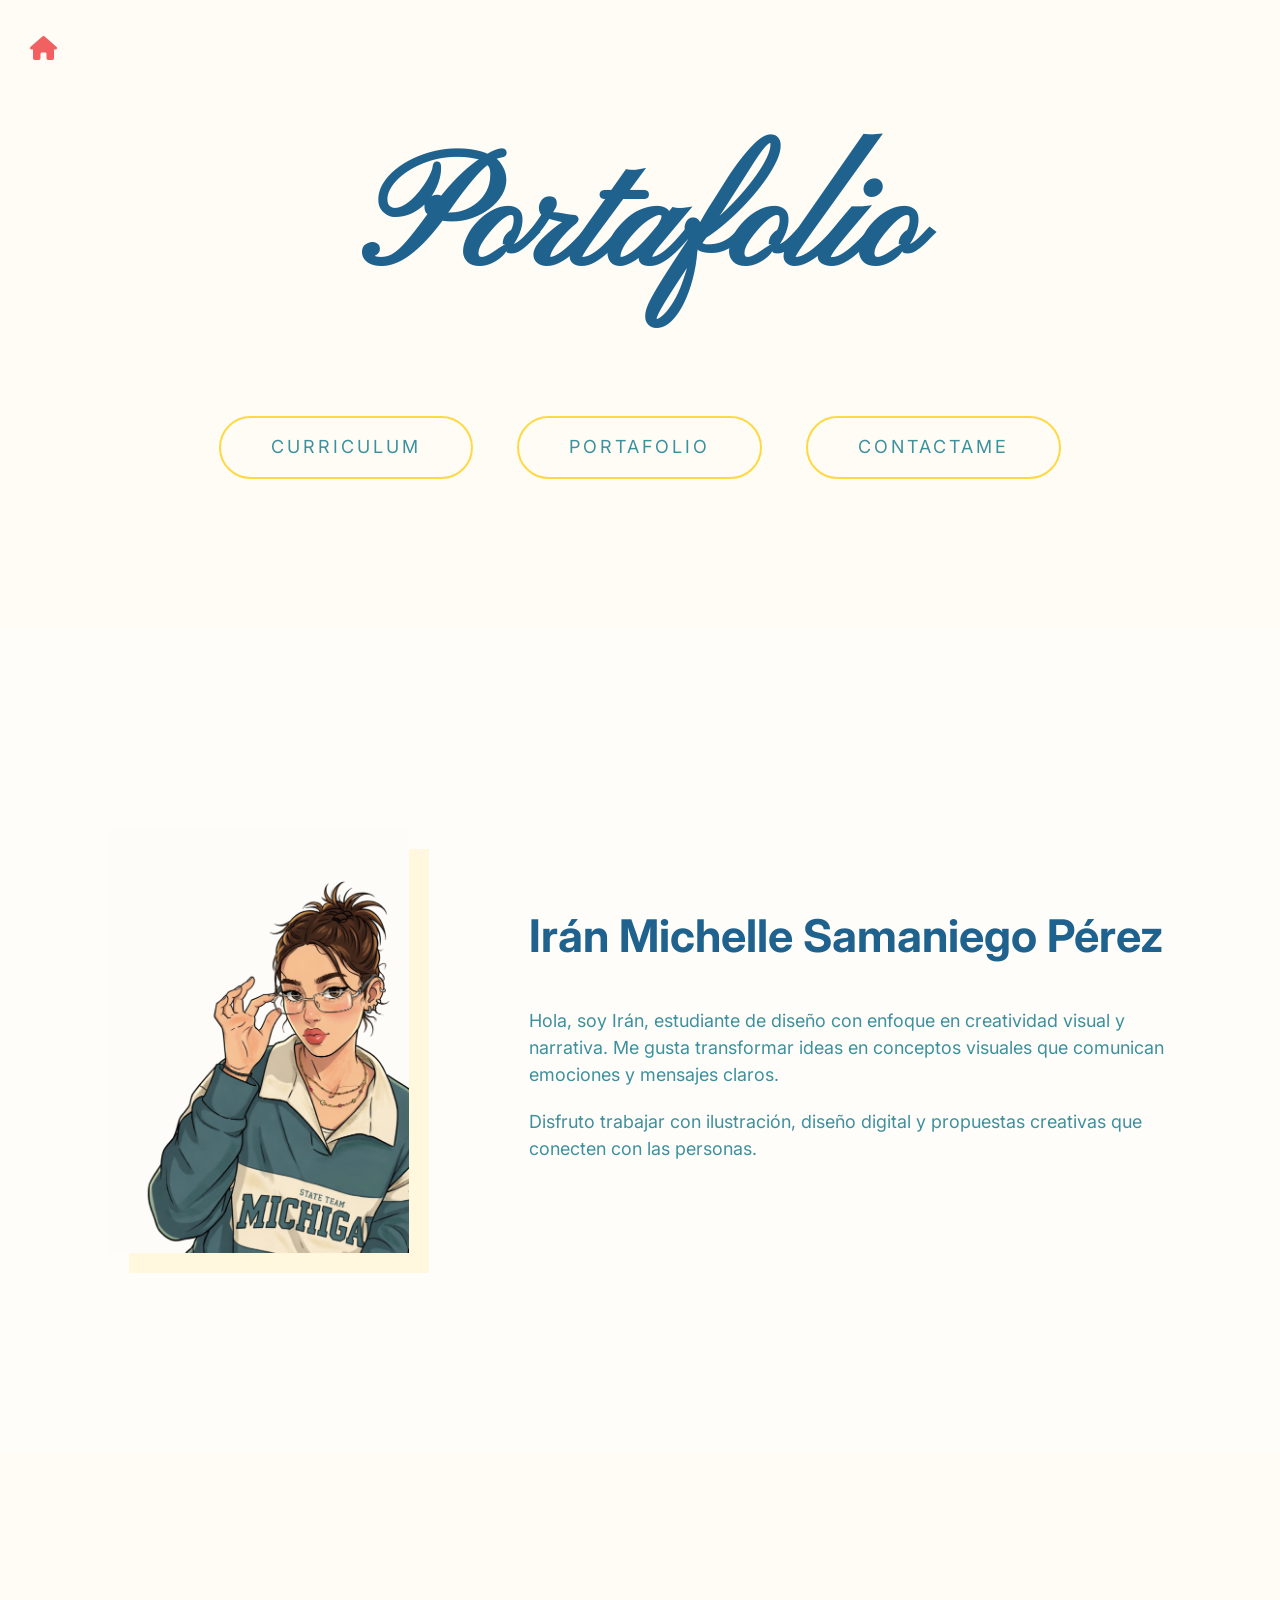
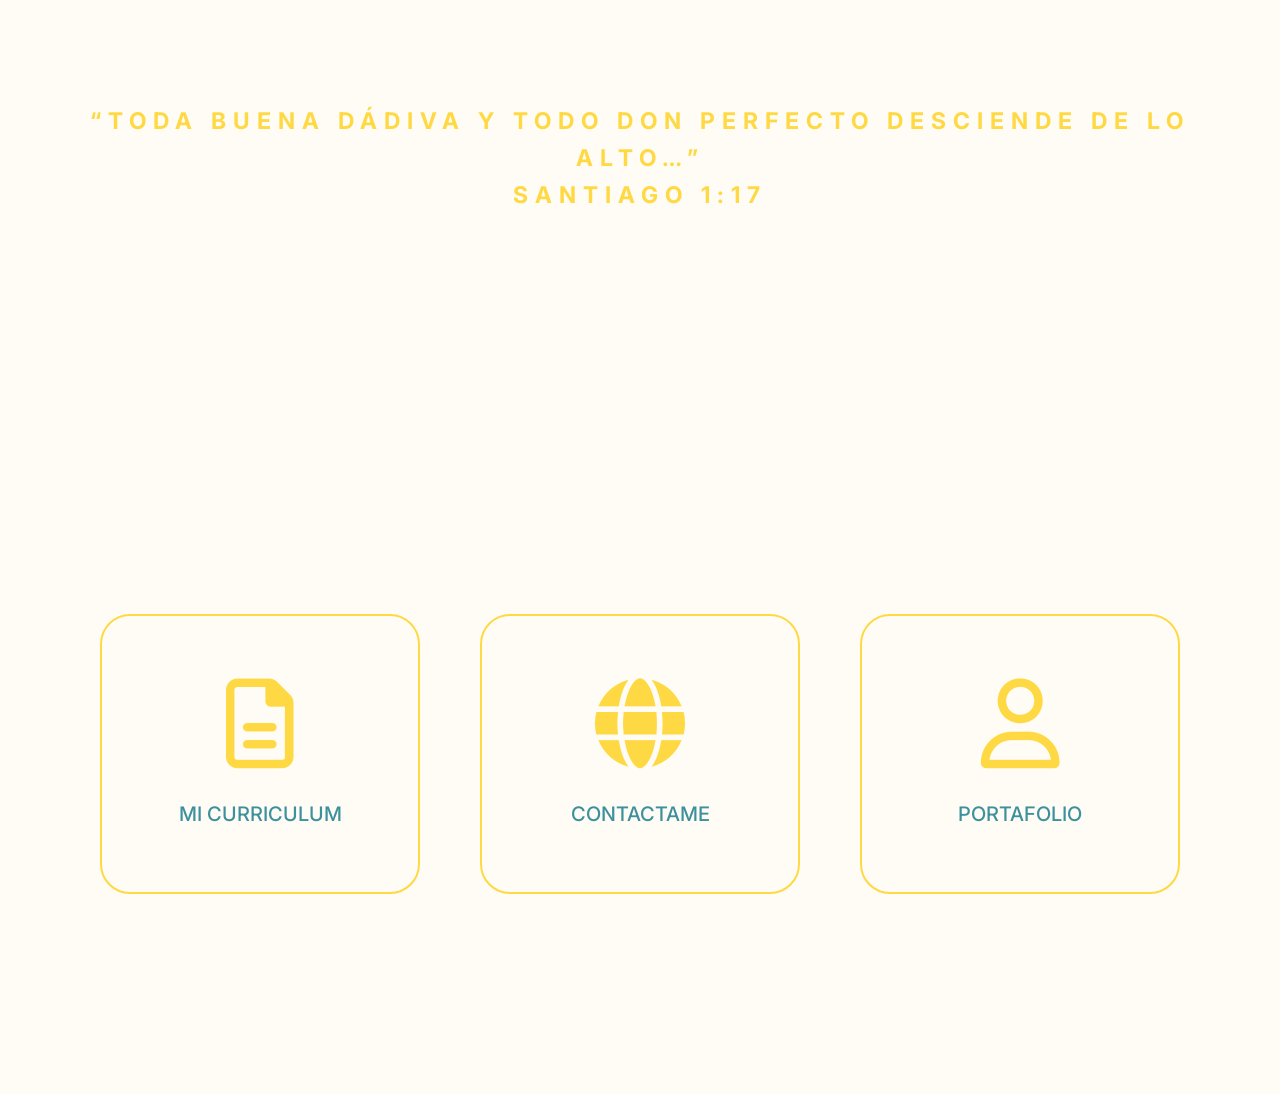
<file: index.html>
<!DOCTYPE html>
<html lang="es">
<head>
    <meta charset="UTF-8">
    <meta name="viewport" content="width=device-width, initial-scale=1.0">
    <title>Portafolio de Irán Michelle</title>

    <link href="https://fonts.googleapis.com/css2?family=Pinyon+Script&family=Inter:wght@300;400;600&display=swap" rel="stylesheet">
    
    <link rel="stylesheet" href="https://cdnjs.cloudflare.com/ajax/libs/font-awesome/6.0.0/css/all.min.css">

    <link rel="stylesheet" href="style.css">
</head>

<body>

<header>
    <a href="index.html" class="home-icon">
        <i class="fas fa-home"></i>
    </a>

    <h1 class="main-title">Portafolio</h1>

    <nav class="top-nav">
        <a href="curriculum.html">CURRICULUM</a>
        <a href="portafolio.html">PORTAFOLIO</a>
        <a href="contacto.html">CONTACTAME</a>
    </nav>
</header>

<section class="profile-section">
    <div class="profile-container">
        <img src="images/foto.png" alt="Perfil de Irán Michelle" class="profile-image">

        <div class="profile-text">
            <h2>Irán Michelle Samaniego Pérez</h2>
            <p>Hola, soy Irán, estudiante de diseño con enfoque en creatividad visual y narrativa. Me gusta transformar ideas en conceptos visuales que comunican emociones y mensajes claros.</p>
            <p>Disfruto trabajar con ilustración, diseño digital y propuestas creativas que conecten con las personas.</p>
        </div>

    </div> 
</section>

<p class="profile-quote">
    “TODA BUENA DÁDIVA Y TODO DON PERFECTO DESCIENDE DE LO ALTO…”<br>
    SANTIAGO 1:17
</p>

<section class="nav-boxes">

    <a href="curriculum.html" class="nav-box">
        <i class="far fa-file-lines"></i>
        <span>MI CURRICULUM</span>
    </a>

    <a href="contacto.html" class="nav-box">
        <i class="fas fa-globe"></i>
        <span>CONTACTAME</span>
    </a>

    <a href="portafolio.html" class="nav-box">
        <i class="far fa-user"></i>
        <span>PORTAFOLIO</span>
    </a>
</section>

</body>
</html>
</file>
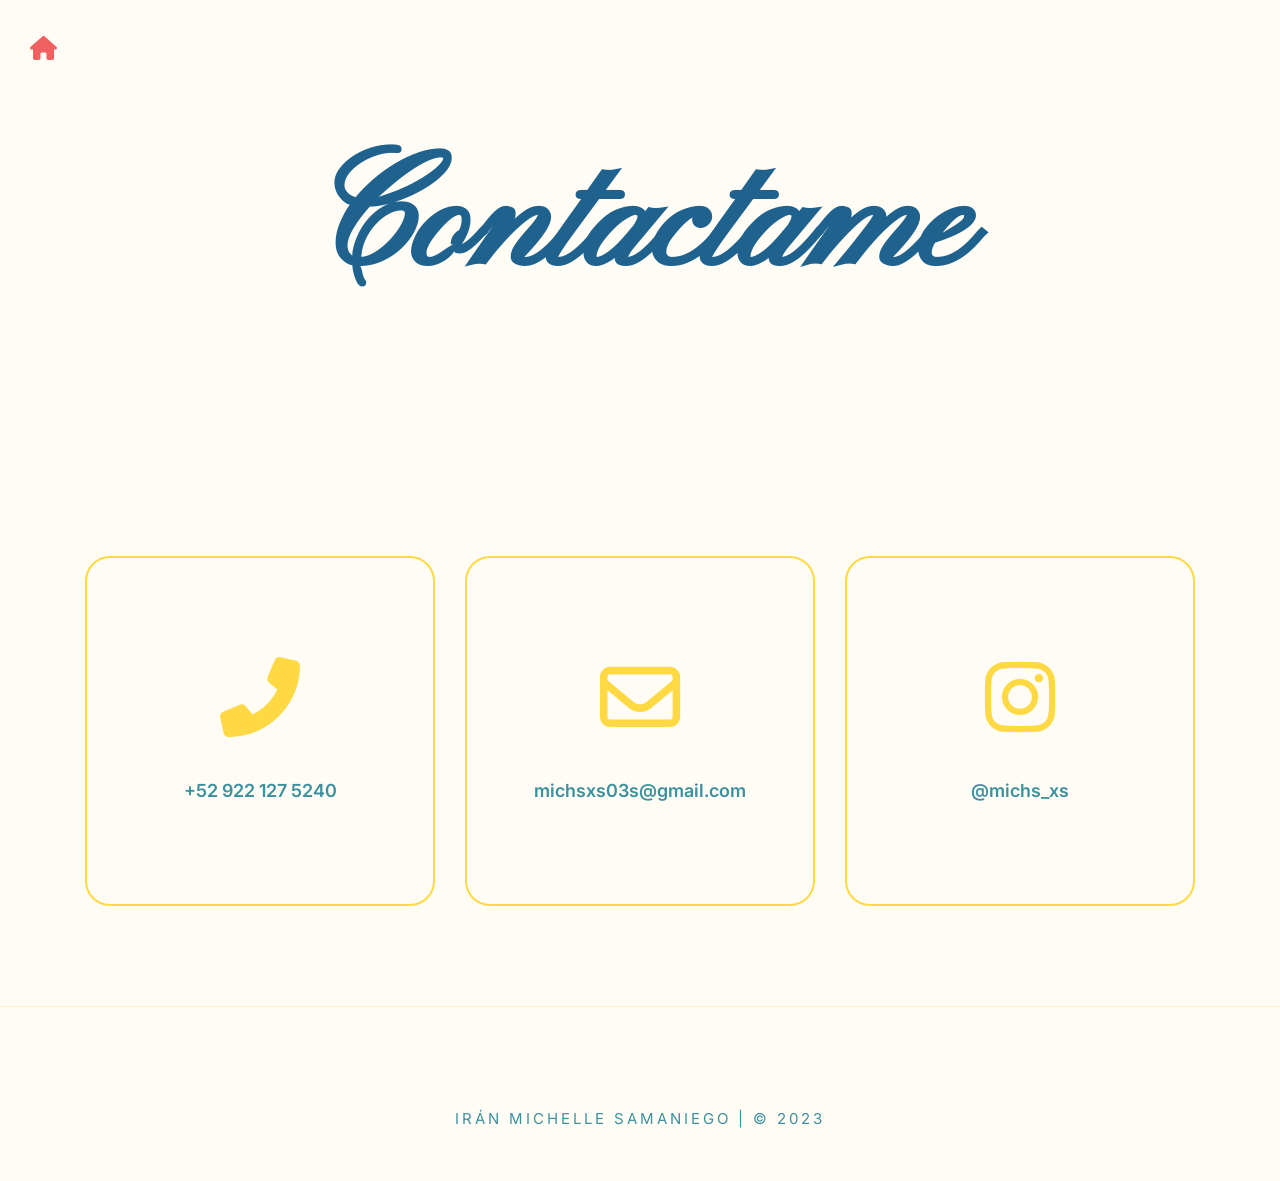
<file: contacto.html>
<!DOCTYPE html>
<html lang="es">
<head>
    <meta charset="UTF-8">
    <meta name="viewport" content="width=device-width, initial-scale=1.0">
    <title>Contacto - Irán Michelle</title>
    
    <link href="https://fonts.googleapis.com/css2?family=Inter:wght@300;400;600&family=Pinyon+Script&display=swap" rel="stylesheet">
    
    <link rel="stylesheet" href="https://cdnjs.cloudflare.com/ajax/libs/font-awesome/6.0.0-beta3/css/all.min.css">
    
    <link rel="stylesheet" href="contacto-style.css">
</head>
<body>

    <header>
        <a href="index.html" class="home-icon"><i class="fas fa-home"></i></a>
        <h1 class="main-title">Contactame</h1>
    </header>

    <main class="contact-container">
        <div class="contact-card">
            <i class="fas fa-phone-alt contact-icon"></i>
            <p class="contact-data">+52 922 127 5240</p>
        </div>

        <div class="contact-card">
            <i class="far fa-envelope contact-icon"></i>
            <p class="contact-data">michsxs03s@gmail.com</p>
        </div>

        <a href="https://www.instagram.com/michs_xs" target="_blank" class="contact-link">
    <div class="contact-card">
        <i class="fab fa-instagram contact-icon"></i>
        <p class="contact-data">@michs_xs</p>
    </div>
</a>
        </div>
    </main>

    <footer>
        <p>Irán Michelle Samaniego | © 2023</p>
    </footer>

</body>
</html>
</file>
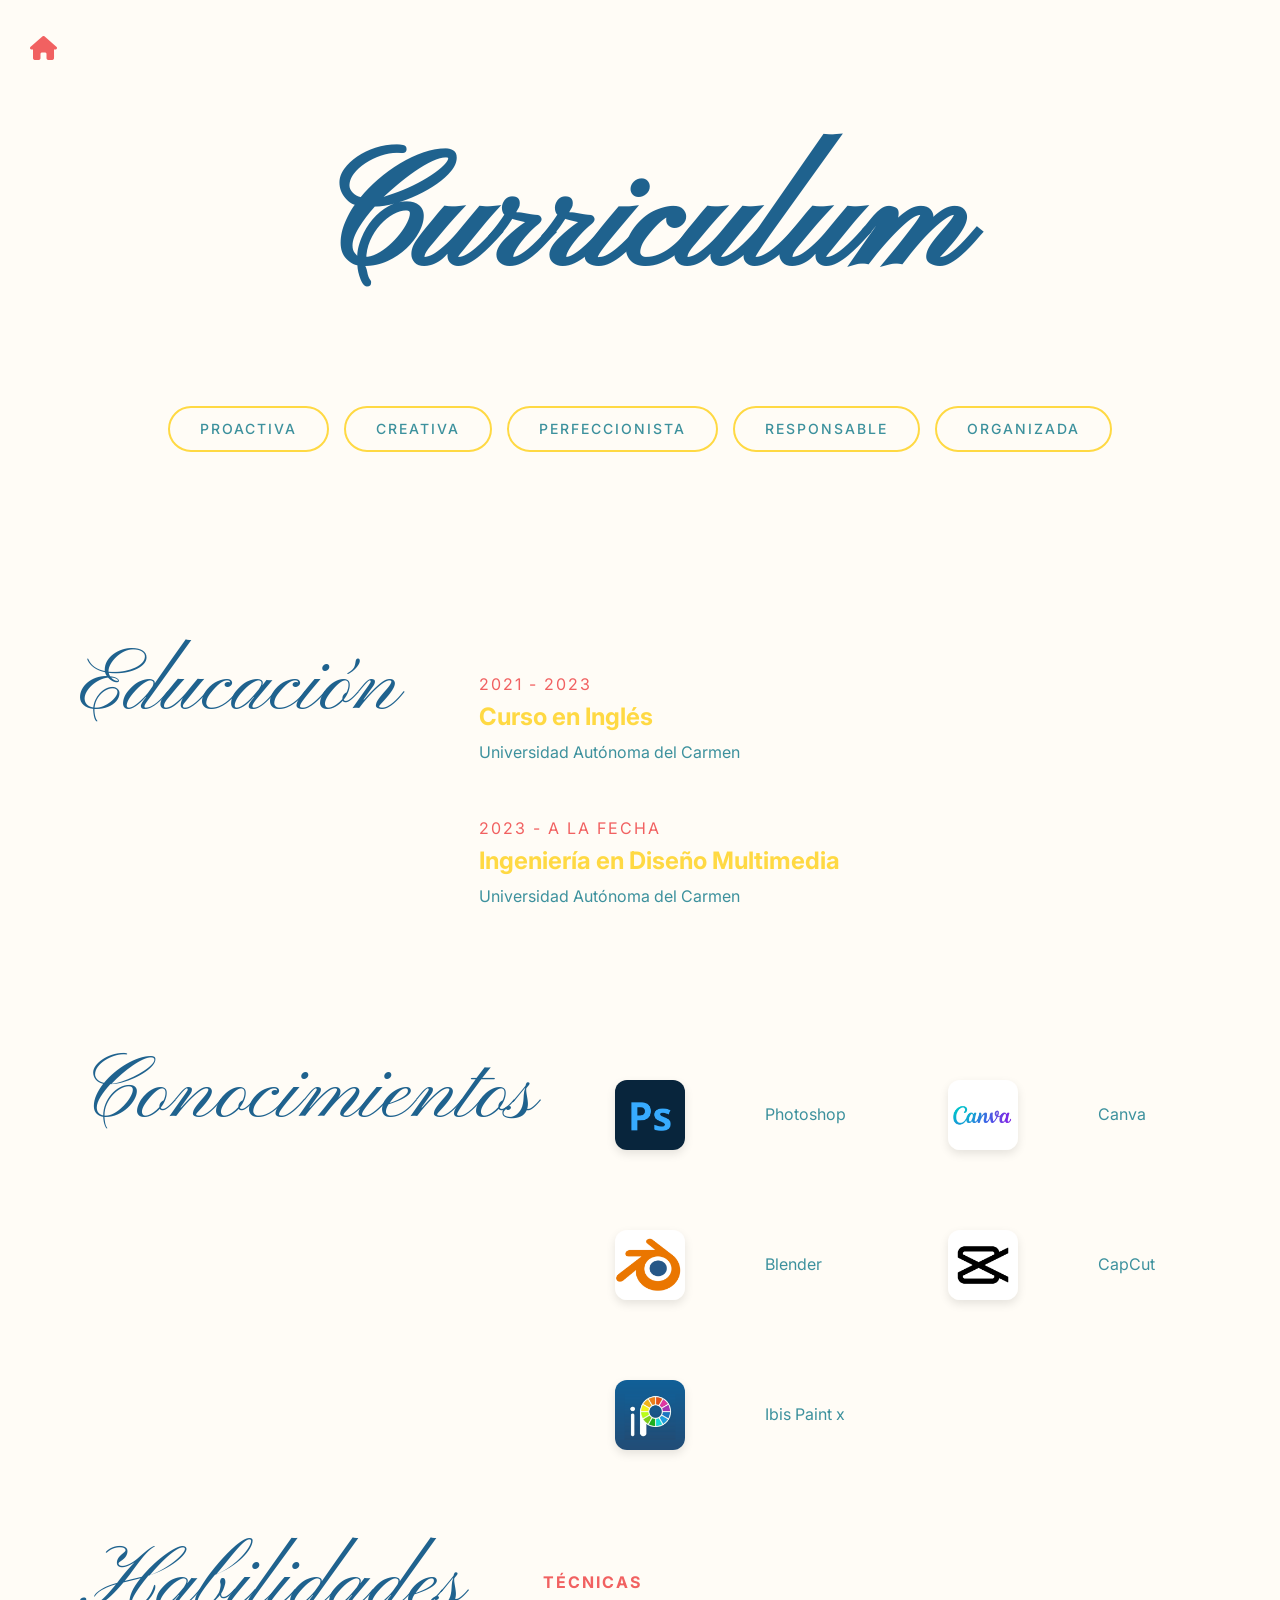
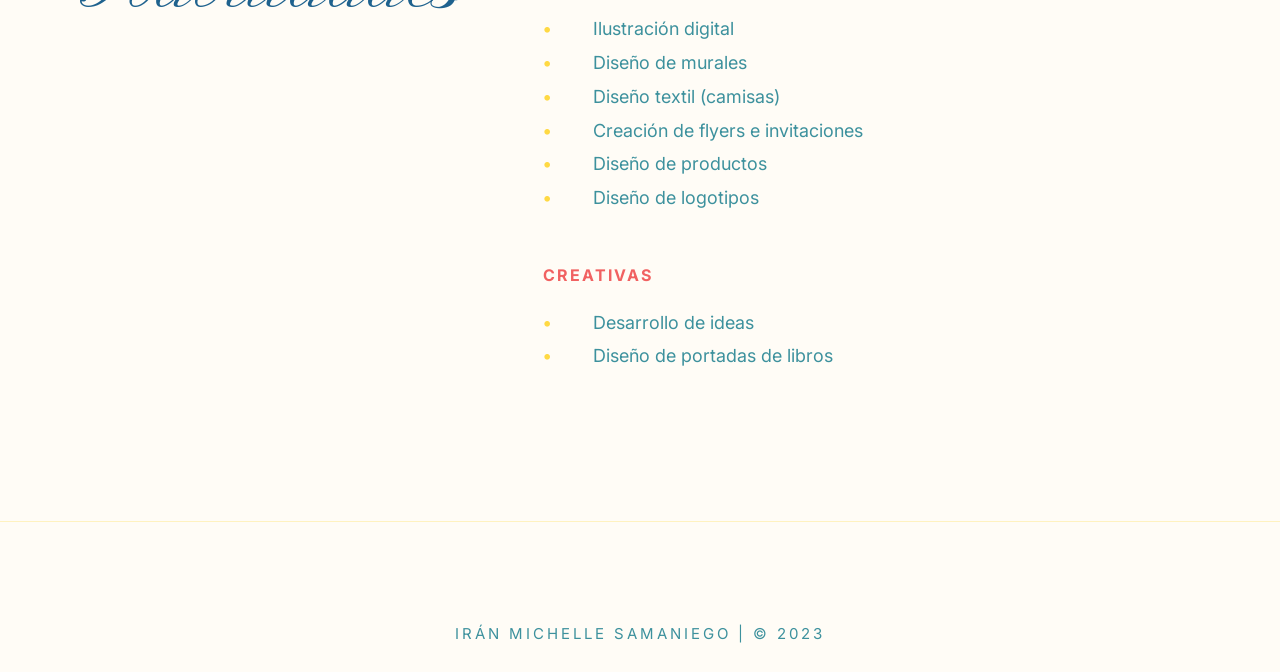
<file: curriculum.html>
<!DOCTYPE html>
<html lang="es">
<head>
    <meta charset="UTF-8">
    <meta name="viewport" content="width=device-width, initial-scale=1.0">
    <title>Currículum - Irán Michelle</title>
    
  
    <link href="https://fonts.googleapis.com/css2?family=Pinyon+Script&family=Inter:wght@300;400;600&display=swap" rel="stylesheet">
    
    <link rel="stylesheet" href="https://cdnjs.cloudflare.com/ajax/libs/font-awesome/6.0.0-beta3/css/all.min.css">
    
    <link rel="stylesheet" href="curriculum.css">
</head>
<body>

    <header>
        <a href="index.html" class="home-icon"><i class="fas fa-home"></i></a>
        <h1 class="main-title">Curriculum</h1>

        <nav class="top-nav">
            <span>Proactiva</span>
            <span>Creativa</span>
            <span>Perfeccionista</span>
            <span>Responsable</span>
            <span>Organizada</span>
        </nav>
    </header>

    <main>
        <section class="cv-section">
            <div class="side-title">Educación</div>
            <div class="content-block">
                <div class="item">
                    <span class="date">2021 - 2023</span>
                    <h3>Curso en Inglés</h3>
                    <p>Universidad Autónoma del Carmen</p>
                </div>
                <div class="item">
                    <span class="date">2023 - A la fecha</span>
                    <h3>Ingeniería en Diseño Multimedia</h3>
                    <p>Universidad Autónoma del Carmen</p>
                </div>
            </div>
        </section>

        <section class="cv-section">
            <div class="side-title">Conocimientos</div>
            <div class="content-block">
                <div class="knowledge-grid">
                    <div class="software">
                        <img src="images/photoshop.png" alt="PS">
                        <span>Photoshop</span>
                    </div>
                    <div class="software">
                        <img src="images/canva.png" alt="Canva">
                        <span>Canva</span>
                    </div>
                    <div class="software">
                        <img src="images/blender.png" alt="Blender">
                        <span>Blender</span>
                    </div>
                    <div class="software">
                        <img src="images/capcut.png" alt="Capcut">
                        <span>CapCut</span>
                    </div>
                    <div class="software">
                        <img src="images/ibispaint.png" alt="Ibis">
                        <span>Ibis Paint x</span>
                    </div>
                </div>
            </div>
        </section>

        <section class="cv-section">
            <div class="side-title">Habilidades</div>
            <div class="content-block">
                <div class="skill-group">
                    <h4>Técnicas</h4>
                    <ul>
                        <li>Ilustración digital</li>
                        <li>Diseño de murales</li>
                        <li>Diseño textil (camisas)</li>
                        <li>Creación de flyers e invitaciones</li>
                        <li>Diseño de productos</li>
                        <li>Diseño de logotipos</li>
                    </ul>
                </div>
                <div class="skill-group">
                    <h4>Creativas</h4>
                    <ul>
                        <li>Desarrollo de ideas</li>
                        <li>Diseño de portadas de libros</li>
                    </ul>
                </div>
            </div>
        </section>
    </main>

    <footer>
        <p>                    Irán Michelle Samaniego | © 2023</p>
    </footer>

</body>
</html>
</file>
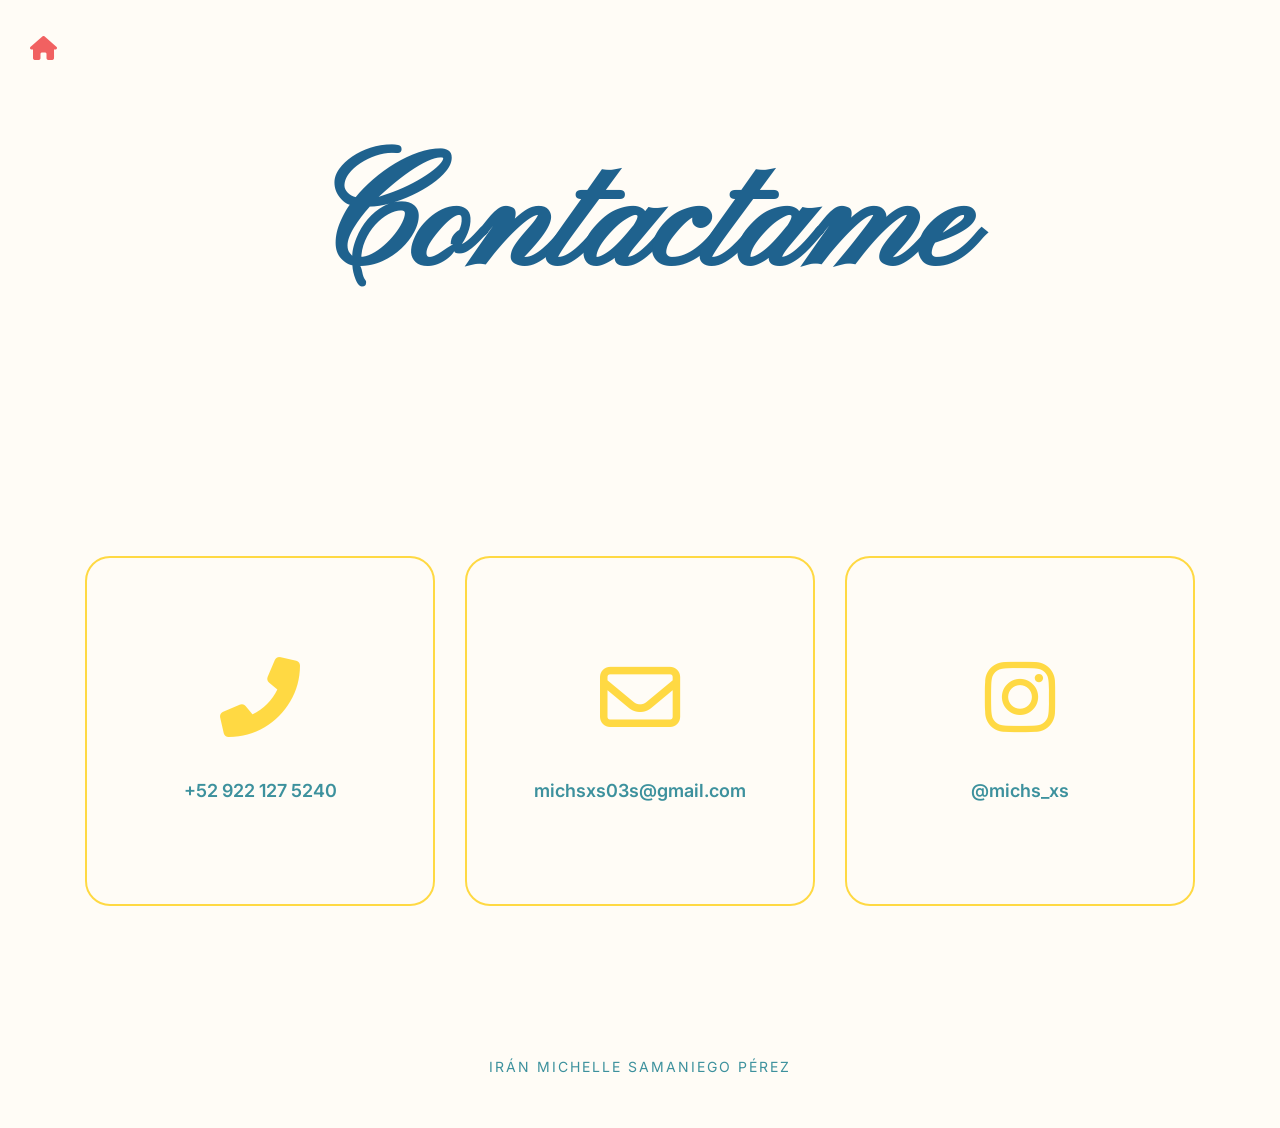
<file: 02-maquetacion-cv/contacto.html>
<!DOCTYPE html>
<html lang="es">
<head>
    <meta charset="UTF-8">
    <meta name="viewport" content="width=device-width, initial-scale=1.0">
    <title>Contacto - Irán Michelle</title>
    
    <link href="https://fonts.googleapis.com/css2?family=Inter:wght@300;400;600&family=Pinyon+Script&display=swap" rel="stylesheet">
    
    <link rel="stylesheet" href="https://cdnjs.cloudflare.com/ajax/libs/font-awesome/6.0.0-beta3/css/all.min.css">
    
    <link rel="stylesheet" href="contacto-style.css">
</head>
<body>

    <header>
        <a href="index.html" class="home-icon"><i class="fas fa-home"></i></a>
        <h1 class="main-title">Contactame</h1>
    </header>

    <main class="contact-container">
        <div class="contact-card">
            <i class="fas fa-phone-alt contact-icon"></i>
            <p class="contact-data">+52 922 127 5240</p>
        </div>

        <div class="contact-card">
            <i class="far fa-envelope contact-icon"></i>
            <p class="contact-data">michsxs03s@gmail.com</p>
        </div>

        <a href="https://www.instagram.com/michs_xs" target="_blank" class="contact-link">
    <div class="contact-card">
        <i class="fab fa-instagram contact-icon"></i>
        <p class="contact-data">@michs_xs</p>
    </div>
</a>
        </div>
    </main>

    <footer>
        <p>Irán Michelle Samaniego Pérez</p>
    </footer>

</body>
</html>
</file>
<file: style.css>
/* Reset */
* {
    margin: 0;
    padding: 0;
    box-sizing: border-box;
}

body {
    background: #fffcf6;
    font-family: 'Inter', sans-serif;
    color: #3d919d;
    line-height: 1.6;
}

/* HEADER - Espaciado superior e inferior masivo */
header {
    position: relative;
    text-align: center;
    padding: 100px 30px 150px 30px; /* Mucho más espacio abajo del título */
    min-height: 40vh; /* Ocupa casi la mitad de la pantalla al entrar */
    display: flex;
    flex-direction: column;
    justify-content: center;
    align-items: center;
}

/* Casa icono */
.home-icon {
    position: fixed; /* La casa se queda quieta arriba a la izquierda al bajar */
    left: 30px;
    top: 30px;
    font-size: 1.5rem;
    color: #f16161;
    z-index: 100; /* Para que siempre esté encima */
    transition: 0.3s;
}

.home-icon:hover {
    transform: scale(1.2);
}

/* Titulo principal */
.main-title {
    font-family: 'Pinyon Script', cursive;
    font-size: 160px; /* Un poco más grande */
    color: #1f628e;
    margin-bottom: 40px;
}

/* Botones de navegación */
.top-nav {
    margin-top: 20px;
}

.top-nav a {
    display: inline-block;
    margin: 0 20px;
    padding: 15px 50px;
    border: 2px solid #ffd943;
    border-radius: 50px;
    text-decoration: none;
    color: #3d919d;
    font-size: 18px;
    letter-spacing: 3px;
    transition: 0.3s;
    font-weight: 400;
}

.top-nav a:hover {
    background: #ffd943;
    color: white;
}

/* Sección del perfil - Espaciado vertical gigante */
.profile-section {
    padding: 200px 50px; /* 200px de separación arriba y abajo */
    display: flex;
    flex-direction: column;
    align-items: center;
    background-color: rgba(255, 255, 255, 0.3); /* Ligera diferencia de fondo */
}

.profile-container {
    display: flex;
    gap: 120px; /* Más espacio entre imagen y texto */
    max-width: 1300px;
    width: 90%;
    align-items: center;
}

.profile-image {
    width: 300px; /* Imagen más grande */
    height: auto;
    box-shadow: 20px 20px 0px #ffd94326; /* Efecto decorativo */
}

.profile-text h2 {
    font-size: 45px;
    margin-bottom: 35px;
    color: #1f628e;
}

.profile-text p {
    font-size: 18px;
    margin-bottom: 20px;
    line-height: 1.5;
    max-width: 750px;
}

/* Cita en la págna principal - Separación extrema */
.profile-quote {
    text-align: center;
    padding: 250px 20px; /* Mucho espació alrededor de la frase */
    color: #ffd943;
    font-size: 23px;
    letter-spacing: 7px;
    text-transform: uppercase;
    font-weight: bold;
    width: 100%;
}

/* SECCIÓN DE CARDS INFERIORES */
.nav-boxes {
    display: flex;
    justify-content: center;
    gap: 60px;
    padding: 150px 20px 200px 20px; /* Espacio final de la página */
    background: #fffcf6;
}

.nav-box {
    width: 320px;
    height: 280px;
    border: 2px solid #ffd943;
    border-radius: 30px;
    text-decoration: none;
    text-align: center;
    display: flex;
    flex-direction: column;
    justify-content: center;
    align-items: center;
    transition: all 0.4s ease;
}

.nav-box:hover {
    transform: translateY(-20px);
    box-shadow: 0 25px 50px #ffd94326;
} 
.nav-box i {
    font-size: 90px;
    color: #ffd943;
    margin-bottom: 30px;
}

.nav-box span {
    font-size: 20px;
    color: #3d919d;
    font-weight: 500;
}

/*6. ULTIMA LINEA*/
footer {
    padding: 100px 0 50px;
    text-align: center;
    border-top: 1px solid rgba(255, 217, 67, 0.3); /* Línea divisoria anarilla tenue */
    margin-top: 50px;
}

footer p {
    font-size: 15px;
    letter-spacing: 3px;
    text-transform: uppercase;
    color: #3d919d;
    opacity: 1.0;

}
</file>
<file: contacto-style.css>
/* Reset del CV*/
* {
    margin: 0;
    padding: 0;
    box-sizing: border-box;
}

body {
    background: #fffcf6; /* Fondo crema oficial */
    font-family: 'Inter', sans-serif;
    color: #3d919d; /* Azul acero oficial */
    line-height: 1.6;
}

/* HEADER */
header {
    text-align: center;
    padding: 100px 20px;
}

.home-icon {
    position: fixed;
    left: 30px;
    top: 30px;
    font-size: 1.5rem;
    color: #f16161; /* Rojo oficial */
    text-decoration: none;
    z-index: 100;
}

.main-title {
    font-family: 'Pinyon Script', cursive;
    font-size: 160px; /* Tamaño unificado con CV y Portafolio */
    color: #1f628e; /* Azul oscuro oficial */
    margin-bottom: 100px;
}

/*Contenedor de las tarjetas (Contacto)*/
.contact-container {
    display: flex;
    justify-content: center;
    gap: 30px;
    max-width: 1200px;
    margin: 0 auto 100px auto;
    padding: 0 20px;
    flex-wrap: wrap; /* Para que se vea bien en móviles */
}

/* Esto quita el subrayado*/
.contact-link {
    text-decoration: none;
    display: block; /* Para que el enlace ocupe todo el tamaño de la tarjeta */
    flex: 1;
    max-width: 350px;
}

/* Sin cambios para el enlace visitado */
.contact-link:visited {
    color: inherit;
}

/* Para darle estilo a las tarjetas */
.contact-card {
    flex: 1;
    min-width: 300px;
    max-width: 350px;
    height: 350px;
    border: 2px solid #ffd943; /* Borde dorado oficial */
    border-radius: 25px; /* Bordes muy redondeados según imagen */
    display: flex;
    flex-direction: column;
    justify-content: center;
    align-items: center;
    padding: 40px;
    background: transparent;
    transition: transform 0.3s ease;
}

.contact-card:hover {
    transform: translateY(-10px); /* Pequeño efecto al pasar el mouse */
}

/* Icono de las tarjetas de contacto */
.contact-icon {
    font-size: 80px;
    color: #ffd943; /* Color amarillo del diseño */
    margin-bottom: 40px;
}

/* Texto del contacto */
.contact-data {
    font-size: 18px;
    font-weight: 600;
    color: #3d919d;
    text-align: center;
}

/* Footer */
footer {
    text-align: center;
    padding: 50px 0;
    font-size: 14px;
    letter-spacing: 2px;
    text-transform: uppercase;
}

/* Pequeño ajuste para los celulares */
@media (max-width: 768px) {
    .main-title {
        font-size: 80px;
    }
    .contact-card {
        height: 250px;
    }
}

/*6. ULTIMA LINEA*/
footer {
    padding: 100px 0 50px;
    text-align: center;
    border-top: 1px solid rgba(255, 217, 67, 0.3); /* Línea divisoria anarilla tenue */
    margin-top: 50px;
}

footer p {
    font-size: 15px;
    letter-spacing: 3px;
    text-transform: uppercase;
    color: #3d919d;
    opacity: 1.0;
}
</file>
<file: curriculum.css>
/* Reset General */
* {
    margin: 0;
    padding: 0;
    box-sizing: border-box;
}

body {
    background: #fffcf6;
    font-family: 'Inter', sans-serif;
    color: #3d919d;
    line-height: 1.6;
}

/* HEADER Y NAVEGACIÓN */
header {
    text-align: center;
    padding: 100px 20px;
}

.home-icon {
    position: fixed;
    left: 30px;
    top: 30px;
    font-size: 1.5rem;
    color: #f16161;
    text-decoration: none;
    z-index: 100;
}

.main-title {
    font-family: 'Pinyon Script', cursive;
    font-size: 160px;
    color: #1f628e;
    margin-bottom: 50px;
}

.top-nav {
    display: flex;
    justify-content: center;
    gap: 15px;
    flex-wrap: wrap;
}

.top-nav span {
    border: 2px solid #ffd943;
    padding: 10px 30px;
    border-radius: 30px;
    font-size: 14px;
    letter-spacing: 2px;
    text-transform: uppercase;
    font-weight: 500;
}

/* Estructura del curiculum por sección */
.cv-section {
    display: flex;
    max-width: 1200px;
    margin: 100px auto;
    padding: 0 40px;
    gap: 80px;
}

.side-title {
    font-family: 'Pinyon Script', cursive;
    font-size: 90px;
    color: #1f628e;
    flex: 0 0 300px;
    text-align: right;
    line-height: 0.8;
}

.content-block {
    flex: 1;
    padding-top: 20px;
}

/* Estilo de los elementos de la sección */
.item { margin-bottom: 50px; }

.date {
    color: #f16161;
    text-transform: uppercase;
    letter-spacing: 2px;
    margin-bottom: 20px;
}

h3 {
    font-size: 24px;
    color: #ffd943;
    margin-bottom: 4px;
}

/* Grid */
.knowledge-grid {
    display: grid;
    grid-template-columns: repeat(2, 1fr);
    gap: 80px;
}

.software {
    display: flex;
    align-items: center;
    gap: 80px;
}

.software img {
    width: 70px;
    height: 70px;
    border-radius: 12px;
    box-shadow: 0 4px 10px rgba(0,0,0,0.1);
}

/* Lista de Habilidades */
.skill-group { margin-bottom: 50px; }

h4 {
    color: #f16161;
    text-transform: uppercase;
    letter-spacing: 2px;
    margin-bottom: 20px;
}

ul { list-style: none; }

ul li {
    font-size: 18px;
    margin-bottom: 5px;
    position: relative;
    padding-left: 50px;
}

ul li::before {
    content: "•";
    color: #ffd943;
    position: absolute;
    left: 0;
    font-weight: bold;
}

footer { height: 150px; }

/*6. ULTIMA LINEA*/
footer {
    padding: 100px 0 50px;
    text-align: center;
    border-top: 1px solid rgba(255, 217, 67, 0.3); /* Línea divisoria anarilla tenue */
    margin-top: 50px;
}

footer p {
    font-size: 15px;
    letter-spacing: 3px;
    text-transform: uppercase;
    color: #3d919d;
    opacity: 1.0;
}
</file>
<file: 02-maquetacion-cv/contacto-style.css>
/* RESET GENERAL BASADO EN TU CV */
* {
    margin: 0;
    padding: 0;
    box-sizing: border-box;
}

body {
    background: #fffcf6; /* Fondo crema oficial */
    font-family: 'Inter', sans-serif;
    color: #3d919d; /* Azul acero oficial */
    line-height: 1.6;
}

/* HEADER */
header {
    text-align: center;
    padding: 100px 20px;
}

.home-icon {
    position: fixed;
    left: 30px;
    top: 30px;
    font-size: 1.5rem;
    color: #f16161; /* Rojo oficial */
    text-decoration: none;
    z-index: 100;
}

.main-title {
    font-family: 'Pinyon Script', cursive;
    font-size: 160px; /* Tamaño unificado con CV y Portafolio */
    color: #1f628e; /* Azul oscuro oficial */
    margin-bottom: 100px;
}

/* CONTENEDOR DE TARJETAS */
.contact-container {
    display: flex;
    justify-content: center;
    gap: 30px;
    max-width: 1200px;
    margin: 0 auto 100px auto;
    padding: 0 20px;
    flex-wrap: wrap; /* Para que se vea bien en móviles */
}

/* Quitar el subrayado y mantener los colores originales en los links */
.contact-link {
    text-decoration: none;
    display: block; /* Para que el enlace ocupe todo el tamaño de la tarjeta */
    flex: 1;
    max-width: 350px;
}

/* Asegurar que el color del texto no cambie al ser un link */
.contact-link:visited {
    color: inherit;
}

/* ESTILO DE LAS TARJETAS AMARILLAS */
.contact-card {
    flex: 1;
    min-width: 300px;
    max-width: 350px;
    height: 350px;
    border: 2px solid #ffd943; /* Borde dorado oficial */
    border-radius: 25px; /* Bordes muy redondeados según imagen */
    display: flex;
    flex-direction: column;
    justify-content: center;
    align-items: center;
    padding: 40px;
    background: transparent;
    transition: transform 0.3s ease;
}

.contact-card:hover {
    transform: translateY(-10px); /* Pequeño efecto al pasar el mouse */
}

/* ICONOS DENTRO DE LAS TARJETAS */
.contact-icon {
    font-size: 80px;
    color: #ffd943; /* Color amarillo de tu diseño */
    margin-bottom: 40px;
}

/* TEXTO DE CONTACTO */
.contact-data {
    font-size: 18px;
    font-weight: 600;
    color: #3d919d;
    text-align: center;
}

/* FOOTER */
footer {
    text-align: center;
    padding: 50px 0;
    font-size: 14px;
    letter-spacing: 2px;
    text-transform: uppercase;
}

/* AJUSTES PARA CELULARES */
@media (max-width: 768px) {
    .main-title {
        font-size: 80px;
    }
    .contact-card {
        height: 250px;
    }
}
</file>
